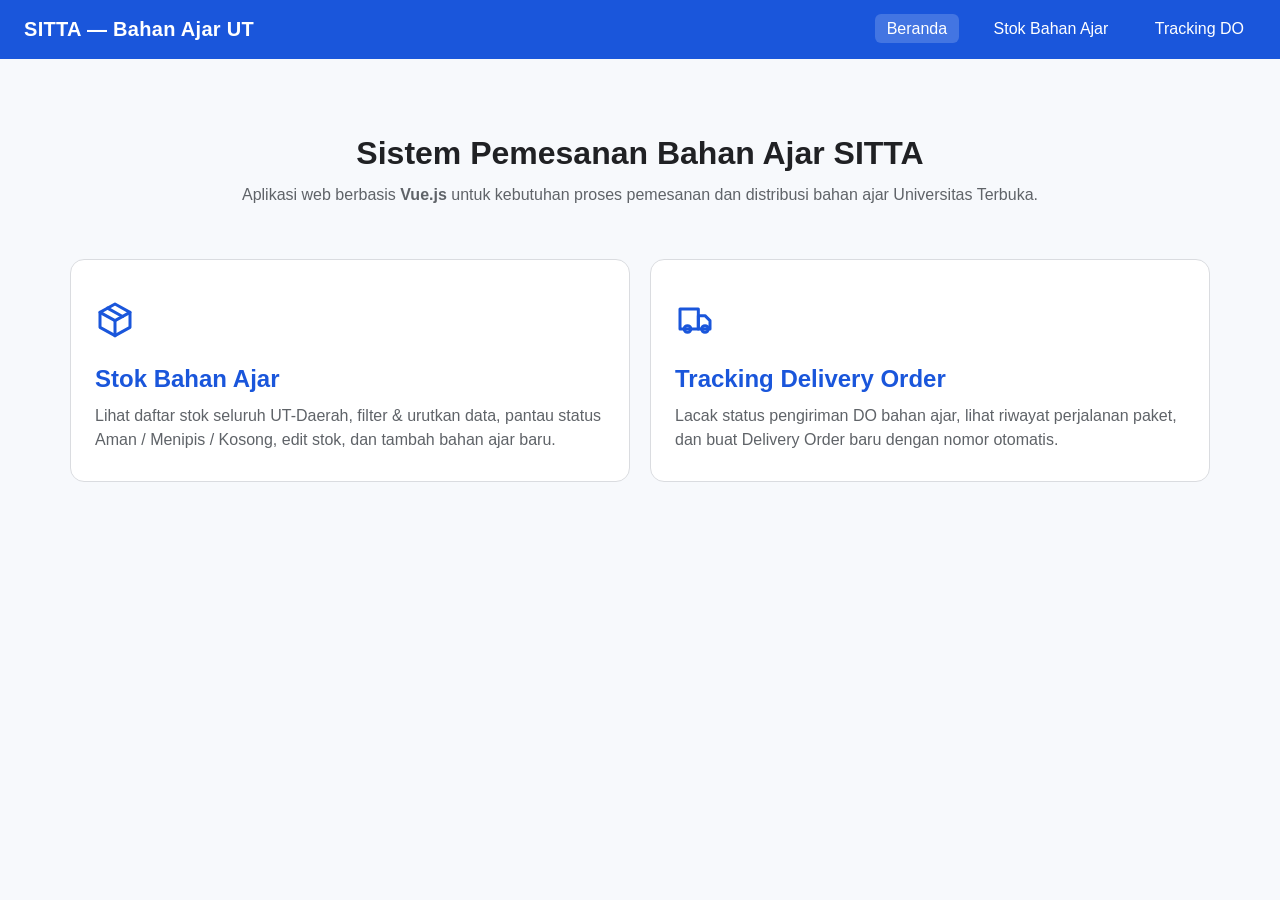
<file: index.html>
<!DOCTYPE html>
<html lang="id">
<head>
  <meta charset="UTF-8">
  <meta name="viewport" content="width=device-width, initial-scale=1.0">
  <title>SITTA — Pemesanan Bahan Ajar UT</title>
  <link rel="stylesheet" href="css/style.css">
</head>
<body>

  <header class="navbar">
    <div class="brand">SITTA — Bahan Ajar UT</div>
    <nav>
      <a href="index.html" class="aktif">Beranda</a>
      <a href="stok.html">Stok Bahan Ajar</a>
      <a href="tracking.html">Tracking DO</a>
    </nav>
  </header>

  <main class="container">
    <section class="hero">
      <h1>Sistem Pemesanan Bahan Ajar SITTA</h1>
      <p class="subjudul">
        Aplikasi web berbasis <strong>Vue.js</strong> untuk kebutuhan proses pemesanan
        dan distribusi bahan ajar Universitas Terbuka.
      </p>
    </section>

    <section class="menu-grid">
      <a class="menu-card" href="stok.html">
        <div class="ikon"><svg class="ikon-svg" aria-hidden="true" focusable="false"><use href="icons.svg#package"></use></svg></div>
        <h2>Stok Bahan Ajar</h2>
        <p>
          Lihat daftar stok seluruh UT-Daerah, filter &amp; urutkan data,
          pantau status Aman / Menipis / Kosong, edit stok, dan tambah bahan ajar baru.
        </p>
      </a>
      <a class="menu-card" href="tracking.html">
        <div class="ikon"><svg class="ikon-svg" aria-hidden="true" focusable="false"><use href="icons.svg#truck"></use></svg></div>
        <h2>Tracking Delivery Order</h2>
        <p>
          Lacak status pengiriman DO bahan ajar, lihat riwayat perjalanan paket,
          dan buat Delivery Order baru dengan nomor otomatis.
        </p>
      </a>
    </section>
  </main>

  <footer class="footer">
  </footer>

</body>
</html>
</file>
<file: css/style.css>
/* style.css — CSS ringan Tugas Praktik 2 Vue.js (SITTA Bahan Ajar UT) */

:root {
  --biru: #1a56db;
  --biru-tua: #123c9e;
  --hijau: #1a7f37;
  --hijau-muda: #e6f4ea;
  --kuning: #b45309;
  --kuning-muda: #fef3e2;
  --merah: #c62828;
  --merah-muda: #fdecec;
  --abu: #5f6368;
  --abu-muda: #f1f3f4;
  --garis: #dadce0;
  --radius: 10px;
}

* { box-sizing: border-box; }

body {
  margin: 0;
  font-family: "Segoe UI", Roboto, Arial, sans-serif;
  background: #f7f9fc;
  color: #202124;
  line-height: 1.55;
}

/* ---------- Navigasi atas ---------- */
.navbar {
  background: var(--biru);
  color: #fff;
  padding: 14px 24px;
  display: flex;
  align-items: center;
  justify-content: space-between;
  flex-wrap: wrap;
  gap: 10px;
}
.navbar .brand { font-size: 20px; font-weight: 700; letter-spacing: .3px; }
.ikon-svg {
  width: 1em;
  height: 1em;
  vertical-align: -0.15em;
  fill: none;
  stroke: currentColor;
  stroke-width: 1.8;
  stroke-linecap: round;
  stroke-linejoin: round;
}
.badge .ikon-svg { margin-right: 3px; }
.badge.diproses { background: #e3ecfd; color: #1a56db; }
.navbar nav a {
  color: #fff;
  text-decoration: none;
  margin-left: 18px;
  padding: 6px 12px;
  border-radius: 6px;
}
.navbar nav a:hover, .navbar nav a.aktif { background: rgba(255,255,255,.18); }

.container { max-width: 1180px; margin: 24px auto; padding: 0 20px 40px; }

h1 { font-size: 26px; margin: 6px 0 4px; }
.subjudul { color: var(--abu); margin-top: 0; }

/* ---------- Kartu ---------- */
.card {
  background: #fff;
  border: 1px solid var(--garis);
  border-radius: var(--radius);
  padding: 18px 20px;
  margin-bottom: 20px;
  box-shadow: 0 1px 3px rgba(0,0,0,.06);
}
.card h2 { margin-top: 0; font-size: 19px; }

/* ---------- Kartu ringkasan ---------- */
.ringkasan { display: grid; grid-template-columns: repeat(auto-fit, minmax(160px, 1fr)); gap: 14px; margin-bottom: 20px; }
.kotak {
  background: #fff; border: 1px solid var(--garis); border-radius: var(--radius);
  padding: 14px 16px; text-align: center;
}
.kotak .angka { font-size: 30px; font-weight: 700; }
.kotak .label { color: var(--abu); font-size: 13px; }
.kotak.total .angka { color: var(--biru); }
.kotak.aman .angka { color: var(--hijau); }
.kotak.menipis .angka { color: var(--kuning); }
.kotak.kosong .angka { color: var(--merah); }

/* ---------- Badge status ---------- */
.badge {
  display: inline-block; padding: 3px 10px; border-radius: 20px;
  font-size: 12.5px; font-weight: 600; white-space: nowrap;
}
.badge.aman { background: var(--hijau-muda); color: var(--hijau); }
.badge.menipis { background: var(--kuning-muda); color: var(--kuning); }
.badge.kosong { background: var(--merah-muda); color: var(--merah); }

/* ---------- Tabel ---------- */
.table-wrap { overflow-x: auto; }
table { width: 100%; border-collapse: collapse; font-size: 14.5px; }
th, td { padding: 10px 12px; border-bottom: 1px solid var(--garis); text-align: left; vertical-align: middle; }
thead th { background: var(--abu-muda); font-size: 13px; text-transform: uppercase; letter-spacing: .4px; }
tbody tr:hover { background: #f8fbff; }
tbody tr.bariskosong td { background: var(--merah-muda); }
tbody tr.barismenipis td { background: #fff8ec; }
td.kanan, th.kanan { text-align: right; }
.kosong-data { text-align: center; color: var(--abu); padding: 26px; }

/* ---------- Form ---------- */
.form-grid { display: grid; grid-template-columns: repeat(auto-fit, minmax(210px, 1fr)); gap: 12px 16px; }
.field { display: flex; flex-direction: column; }
.field label { font-size: 13px; font-weight: 600; margin-bottom: 5px; color: #3c4043; }
input[type="text"], input[type="number"], input[type="date"], select, textarea {
  padding: 9px 11px; border: 1px solid var(--garis); border-radius: 7px; font-size: 14.5px; font-family: inherit;
}
input:focus, select:focus, textarea:focus { outline: 2px solid #c9dcff; border-color: var(--biru); }
input.salah, select.salah { border-color: var(--merah); background: #fffafa; }
.pesan-error { color: var(--merah); font-size: 12.5px; margin-top: 4px; }
.pesan-sukses { color: var(--hijau); font-weight: 600; }

/* ---------- Tombol ---------- */
.btn {
  display: inline-block; border: none; border-radius: 7px; cursor: pointer;
  padding: 9px 18px; font-size: 14.5px; font-weight: 600; font-family: inherit;
}
.btn-primer { background: var(--biru); color: #fff; }
.btn-primer:hover { background: var(--biru-tua); }
.btn-sekunder { background: #e8eaed; color: #3c4043; }
.btn-sekunder:hover { background: #dadce0; }
.btn-kecil { padding: 5px 12px; font-size: 13px; }
.btn-bahaya { background: var(--merah); color: #fff; }
.toolbar { display: flex; flex-wrap: wrap; gap: 12px; align-items: flex-end; margin-bottom: 6px; }
.toolbar .field { min-width: 170px; }

/* ---------- Timeline tracking ---------- */
.timeline { list-style: none; padding: 0; margin: 12px 0 0; }
.timeline li {
  position: relative; padding: 0 0 16px 30px; border-left: 3px solid var(--garis); margin-left: 8px;
}
.timeline li:last-child { border-left-color: transparent; padding-bottom: 4px; }
.timeline li::before {
  content: ""; position: absolute; left: -8px; top: 2px; width: 13px; height: 13px;
  border-radius: 50%; background: var(--biru);
}
.timeline .waktu { font-size: 12.5px; color: var(--abu); }
.timeline .ket { font-weight: 600; }

/* ---------- Detail paket ---------- */
.detail-paket {
  background: #f0f6ff; border: 1px dashed var(--biru); border-radius: 8px;
  padding: 12px 16px; margin-top: 10px; font-size: 14.5px;
}
.detail-paket ul { margin: 6px 0 0; padding-left: 20px; }

/* ---------- Alert ---------- */
.alert {
  border-radius: 8px; padding: 12px 16px; margin-bottom: 16px; font-size: 14.5px;
}
.alert.peringatan { background: var(--kuning-muda); border: 1px solid #f5d9a8; color: #7c4a03; }
.alert.bahaya { background: var(--merah-muda); border: 1px solid #f3b8b8; color: #8f1d1d; }

/* ---------- Landing page ---------- */
.hero { text-align: center; padding: 40px 20px 10px; }
.hero h1 { font-size: 32px; }
.menu-grid { display: grid; grid-template-columns: repeat(auto-fit, minmax(280px, 1fr)); gap: 20px; margin-top: 26px; }
.menu-card {
  display: block; text-decoration: none; color: inherit; background: #fff;
  border: 1px solid var(--garis); border-radius: 14px; padding: 28px 24px;
  transition: transform .15s ease, box-shadow .15s ease;
}
.menu-card:hover { transform: translateY(-4px); box-shadow: 0 8px 22px rgba(26,86,219,.12); }
.menu-card .ikon { font-size: 40px; color: var(--biru); }
.menu-card h2 { margin: 10px 0 6px; color: var(--biru); }
.menu-card p { color: var(--abu); margin: 0; }
.footer { text-align: center; color: var(--abu); font-size: 13px; padding: 24px; }

/* Checkbox inline */
.check { display: flex; align-items: center; gap: 8px; font-size: 14.5px; padding-bottom: 8px; }
.check input { width: 17px; height: 17px; }
</file>
